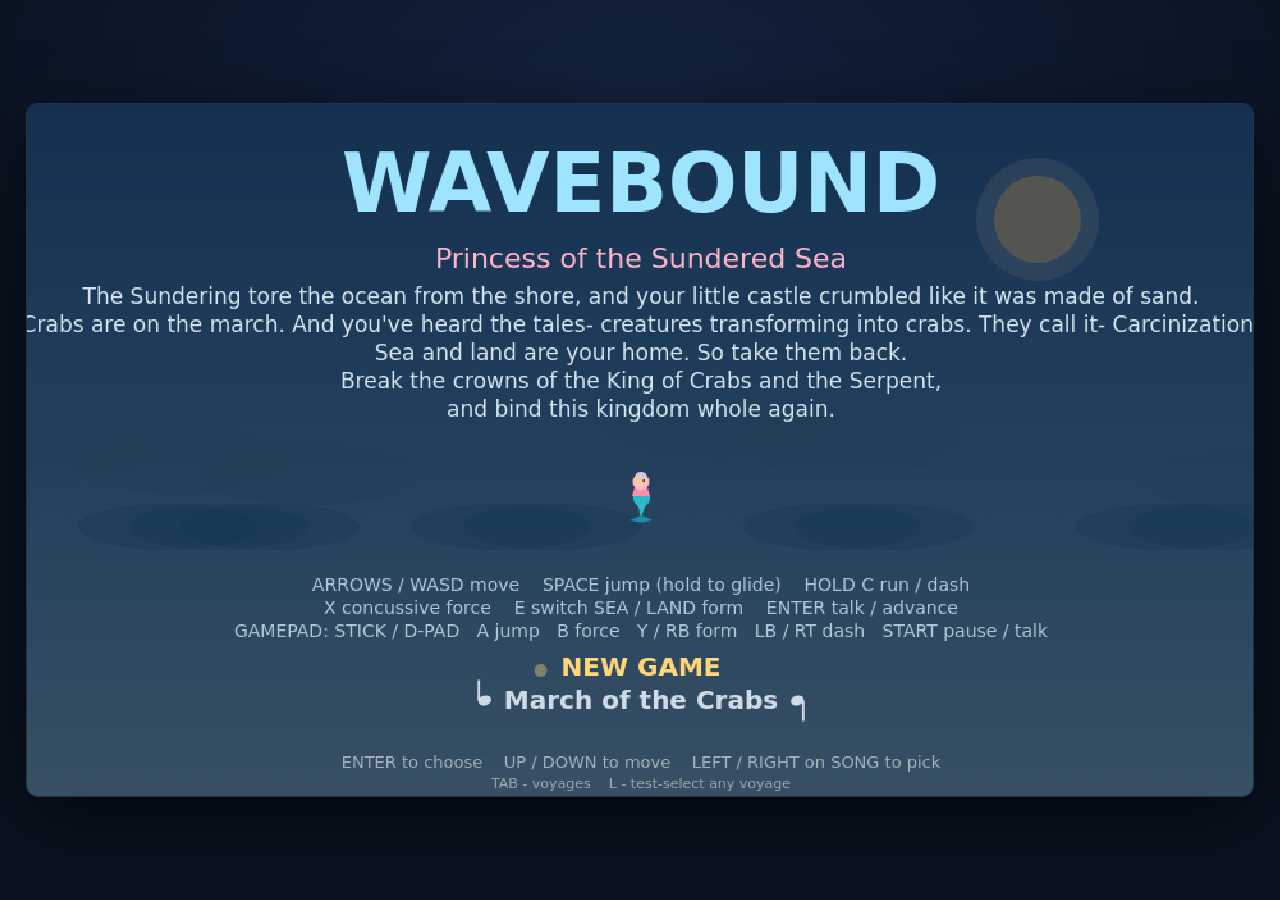
<file: index.html>
<!DOCTYPE html>
<html lang="en">
<head>
  <meta charset="UTF-8">
  <meta http-equiv="Cache-Control" content="no-store">
  <meta name="viewport" content="width=device-width, initial-scale=1.0">
  <title>Wavebound — Princess of the Sundered Sea</title>
  <link rel="stylesheet" href="style.css">
  <style>
    #pause-panel { position: fixed; top: 50%; left: 50%; transform: translate(-50%, -50%); width: 340px; background: rgba(10, 24, 40, 0.96); border: 1px solid #2c5370; border-radius: 12px; padding: 18px 22px; color: #cfe7ff; font: 14px/1.5 'Segoe UI', system-ui, sans-serif; z-index: 30; }
    #pause-panel.hidden { display: none; }
    #pause-panel h2 { margin: 0; font-size: 26px; color: #ffd77a; text-transform: uppercase; letter-spacing: 1.5px; }
    #pause-panel .psub { margin: 0 0 12px; font-size: 12px; color: #6f8ea3; text-transform: uppercase; letter-spacing: 1px; }
    #pause-panel .prow { display: grid; grid-template-columns: 90px 1fr 40px; align-items: center; gap: 10px; margin: 8px 0; }
    #pause-panel input[type=range] { width: 100%; accent-color: #1d7aa8; }
    #pause-panel .pval { text-align: right; font-size: 12px; color: #9db4c6; }
    #pause-panel .pfoot { margin-top: 12px; font-size: 12px; color: #6f8ea3; }
    #pause-panel button { width: 100%; background: #1d7aa8; color: #fff; border: none; border-radius: 6px; padding: 7px; cursor: pointer; font-size: 13px; margin-top: 10px; }
  </style>
  <link rel="manifest" href="manifest.webmanifest">
  <meta name="theme-color" content="#0b1420">
  <script>
    if (location.protocol === "http:" || location.protocol === "https:") {
      window.addEventListener("load", () => navigator.serviceWorker.register("sw.js").catch(() => {}));
    }
  </script>
</head>
<body>
  <main id="game-wrap">
    <canvas id="game" width="960" height="540"></canvas>
    <div id="pause-panel" class="hidden">
      <h2>Paused</h2>
      <div class="psub">Audio Options</div>
      <div class="prow"><label>Music</label><input type="range" id="vol-music" min="0" max="100" step="1"><span class="pval" id="vol-music-val"></span></div>
      <div class="prow"><label>SFX</label><input type="range" id="vol-sfx" min="0" max="100" step="1"><span class="pval" id="vol-sfx-val"></span></div>
      <button id="btn-unpause">Resume (ESC / O)</button>
      <div class="pfoot">ESC / O close · M mute · sliders save automatically</div>
    </div>
  </main>
  <script src="render.js?v=42"></script>
  <script src="level_core.js?v=42"></script>
  <script src="wa_npcs.js?v=41"></script>
  <script src="wa_npc_custom.js?v=41"></script>
  <script src="flavor_overrides.js?v=2"></script>
  <script src="flavor.js?v=1"></script>
  <script src="audio.js?v=6"></script>
  <script>document.write('<scr' + 'ipt src="levels.js?v=' + Date.now() + '"><\/scr' + 'ipt>');</script>
  <script src="game.js?v=55"></script>
</body>
</html>
</file>
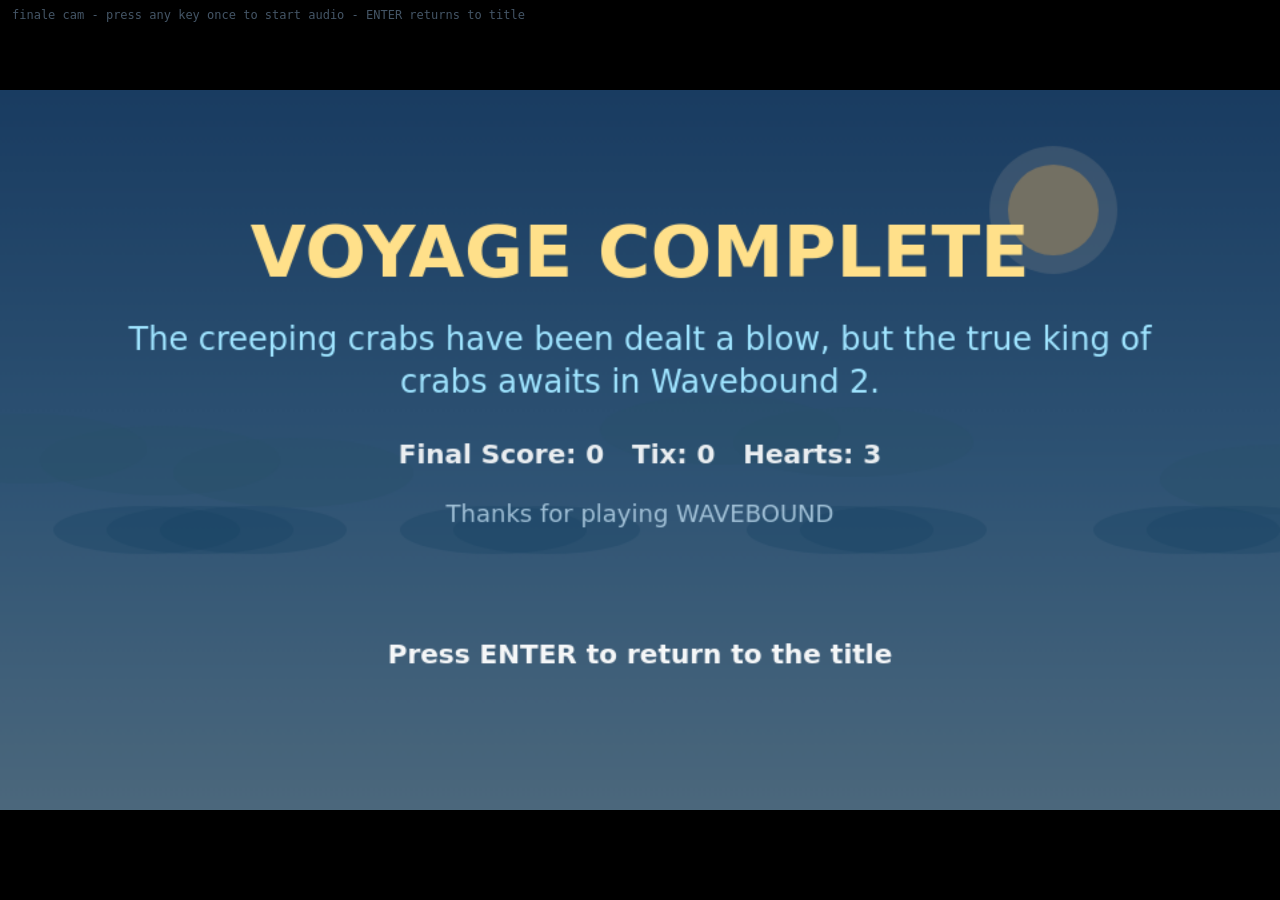
<file: finale.html>
<!DOCTYPE html>
<html lang="en">
<head>
<meta charset="utf-8">
<title>Wavebound — Finale Cam</title>
<style>
  html, body { margin: 0; height: 100%; background: #000; overflow: hidden; }
  #game { width: 100vw; height: 100vh; object-fit: contain; display: block; margin: auto; }
  #hint { position: fixed; top: 8px; left: 12px; color: #456; font: 12px monospace; z-index: 5; }
</style>
</head>
<body>
<canvas id="game"></canvas>
<div id="hint">finale cam - press any key once to start audio - ENTER returns to title</div>
<script src="render.js?v=42"></script>
<script src="level_core.js?v=43"></script>
<script src="wa_npcs.js?v=41"></script>
<script src="wa_npc_custom.js?v=41"></script>
<script src="flavor_overrides.js?v=1"></script>
<script src="flavor.js?v=1"></script>
<script src="audio.js?v=6"></script>
<script>document.write('<scr' + 'ipt src="levels.js?v=' + Date.now() + '"><\/scr' + 'ipt>');</script>
<script src="game.js?v=55"></script>
<script>
setTimeout(() => {
  const WB = globalThis.__wavebound;
  if (!WB) return;
  WB.setState(WB.STATE.FINAL);
  globalThis.WBAudio.playFinalMusic(); // arms on first key/click (autoplay policy)
}, 600);
</script>
</body>
</html>
</file>
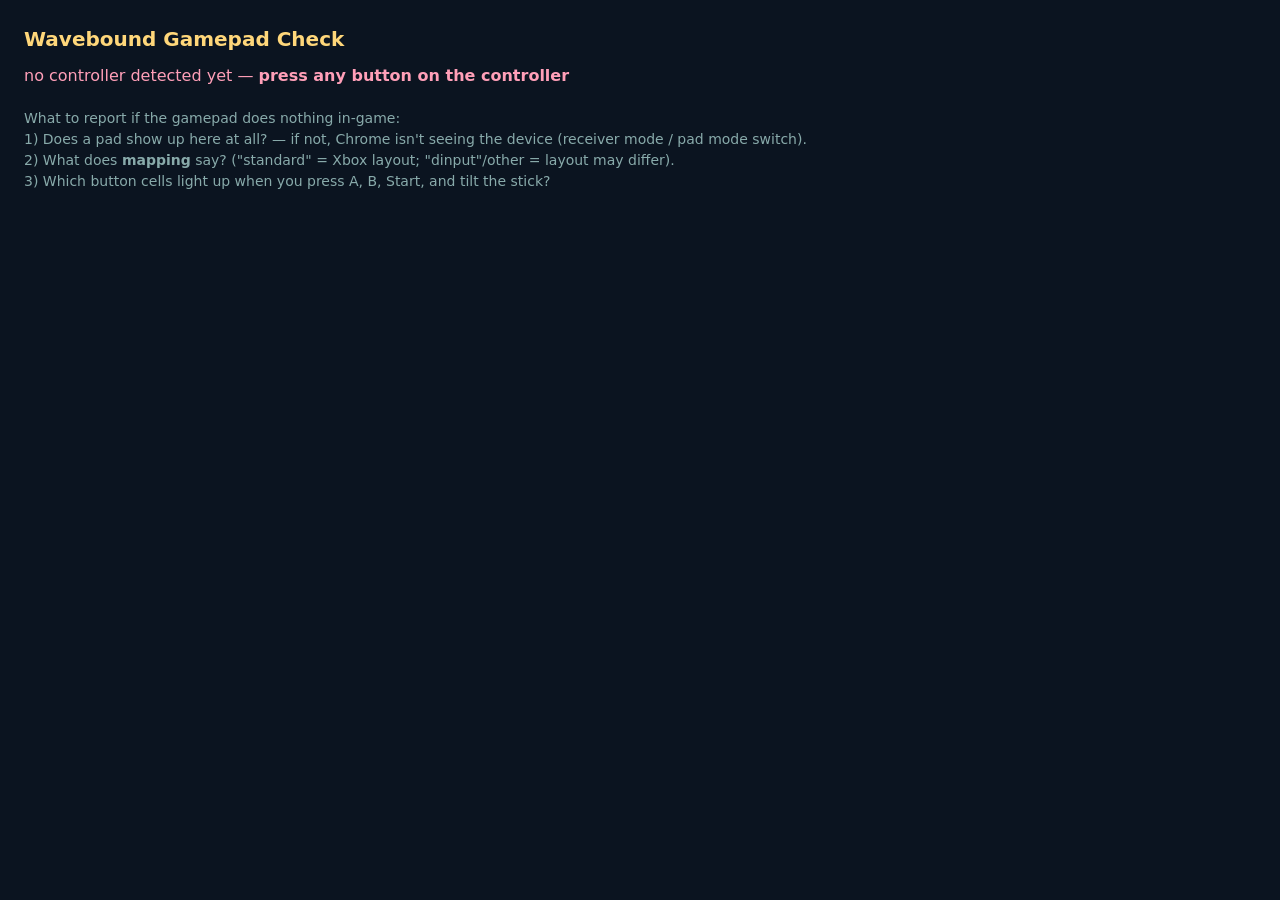
<file: testpad.html>
<!DOCTYPE html>
<html lang="en">
<head>
<meta charset="utf-8">
<title>Wavebound — Gamepad Check</title>
<style>
  body { background: #0b1420; color: #dce8f5; font: 14px/1.5 'Segoe UI', system-ui, sans-serif; margin: 24px; }
  h1 { font-size: 20px; color: #ffd77a; margin: 0 0 6px; }
  .warn { color: #ff9fb8; }
  .ok { color: #7fe3a0; }
  #status { font-size: 16px; margin: 10px 0 20px; }
  table { border-collapse: collapse; }
  td, th { border: 1px solid #23405a; padding: 4px 10px; text-align: center; }
  th { color: #9fb8cc; font-weight: 600; }
  .on { background: #1d5c2e; color: #fff; font-weight: 700; }
  .ax { font-variant-numeric: tabular-nums; }
  .axlive { color: #ffd77a; font-weight: 700; }
  #hint { color: #8aa; margin-top: 18px; }
</style>
</head>
<body>
  <h1>Wavebound Gamepad Check</h1>
  <div id="status">no controller detected yet &mdash; <b>press any button on the controller</b></div>
  <div id="info"></div>
  <div id="pad"></div>
  <div id="hint">
    What to report if the gamepad does nothing in-game:<br>
    1) Does a pad show up here at all? &mdash; if not, Chrome isn't seeing the device (receiver mode / pad mode switch).<br>
    2) What does <b>mapping</b> say? ("standard" = Xbox layout; "dinput"/other = layout may differ).<br>
    3) Which button cells light up when you press A, B, Start, and tilt the stick?
  </div>
<script>
(function () {
  "use strict";
  const NAMES = ["A", "B", "X", "Y", "LB", "RB", "LT", "RT", "SELECT", "START", "L3", "R3",
    "UP", "DOWN", "LEFT", "RIGHT", "HOME"];
  let last0 = null;
  function tick() {
    const pads = navigator.getGamepads ? navigator.getGamepads() : [];
    let gp = null;
    for (const p of pads) if (p && p.connected) { gp = p; break; }
    const status = document.getElementById("status");
    const info = document.getElementById("info");
    const pad = document.getElementById("pad");
    if (!gp) {
      if (last0 !== null) { pad.innerHTML = ""; info.innerHTML = ""; last0 = null; }
      status.className = "warn";
      status.innerHTML = "no controller detected yet &mdash; <b>press any button on the controller</b>";
      requestAnimationFrame(tick);
      return;
    }
    status.className = "ok";
    status.textContent = "controller connected";
    info.innerHTML = '<b>id:</b> ' + gp.id + "<br><b>mapping:</b> " + gp.mapping +
      " <b>buttons:</b> " + (gp.buttons || []).length + " <b>axes:</b> " + (gp.axes || []).length;
    const sig = (gp.buttons || []).map((b) => (b.pressed ? 1 : 0)).join("") + "|" +
      (gp.axes || []).map((a) => a.toFixed(2)).join(",");
    if (sig !== last0) {
      last0 = sig;
      let html = "<table><tr><th>btn</th>";
      (gp.buttons || []).forEach((b, i) => { html += "<th>" + i + "</th>"; });
      html += "</tr><tr><td>name</td>";
      (gp.buttons || []).forEach((b, i) => { html += "<td>" + (NAMES[i] || "?") + "</td>"; });
      html += "</tr><tr><td>state</td>";
      (gp.buttons || []).forEach((b, i) => { html += '<td class="' + (b.pressed ? "on" : "") + '">' + (b.pressed ? "\u25CF" : "") + "</td>"; });
      html += "</tr></table><br><table><tr><th>axis</th>";
      (gp.axes || []).forEach((a, i) => { html += "<th>" + i + "</th>"; });
      html += "</tr><tr><td>value</td>";
      (gp.axes || []).forEach((a, i) => {
        html += '<td class="ax ' + (Math.abs(a) > 0.25 ? "axlive" : "") + '">' + a.toFixed(2) + "</td>";
      });
      html += "</tr></table>";
      pad.innerHTML = html;
    }
    requestAnimationFrame(tick);
  }
  window.addEventListener("gamepadconnected", () => { last0 = null; });
  tick();
})();
</script>
</body>
</html>
</file>
<file: style.css>
:root {
  --ink: #0a1220;
  --sea: #1a4a6e;
}

* { margin: 0; padding: 0; box-sizing: border-box; }

body {
  background: radial-gradient(1200px 700px at 50% 10%, #12233d 0%, var(--ink) 60%);
  color: #cfe7ff;
  font-family: system-ui, "Segoe UI", sans-serif;
  min-height: 100vh;
  display: flex;
  align-items: center;
  justify-content: center;
}

#game-wrap {
  position: relative;
  max-width: 96vw;
  box-shadow: 0 20px 70px rgba(0, 0, 0, 0.6);
  border-radius: 12px;
  overflow: hidden;
  border: 1px solid rgba(160, 220, 255, 0.15);
  background: #0b1626;
}

canvas {
  display: block;
  width: min(96vw, calc(96vh * 16 / 9));
  height: auto;
  image-rendering: pixelated;
}
</file>
